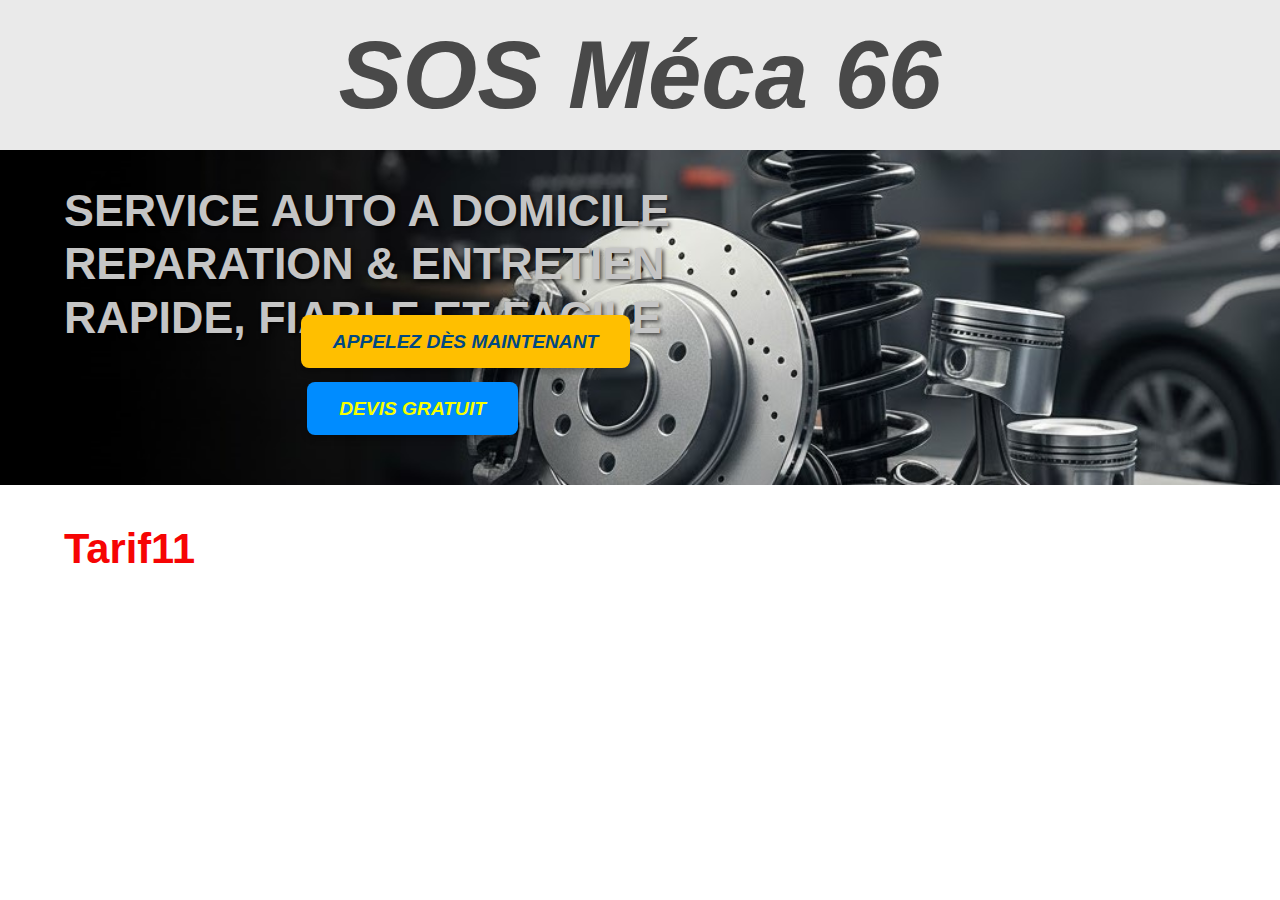
<file: index.html>
<!DOCTYPE html>
<html lang="fr">
<head>
    <meta charset="UTF-8">
    <meta name="viewport" content="width=device-width, initial-scale=1.0">
    <title>Mécanique à Domicile | Anthony H.</title>
    <link rel="stylesheet" href="style.css">
</head>
<body>
    
    <header class="bandeau">
        <h1><em>SOS Méca 66</em></h1>
    </header>

    <div id="meca1">
        <img src="image/meca1.jpg" alt="Mécanique automobile"> 
        
        <h2 class="style1">
            SERVICE AUTO A DOMICILE<br>
            REPARATION & ENTRETIEN<br>
            RAPIDE, FIABLE ET FACILE
        </h2>

        <a href="tel:+33612345678" class="conteneur-bouton zone-appel">
            <button class="bouton-design"><strong><em>APPELEZ DÈS MAINTENANT</em></strong></button>
        </a>

        <a href="adressemail@gmail.com" class="conteneur-bouton zone-devis">
            <button class="bouton-design"><strong><em>DEVIS GRATUIT</em></strong></button>
        </a>
    </div>

    <h2 class="style2">Tarif11</h2>

</body>
</html>
</file>
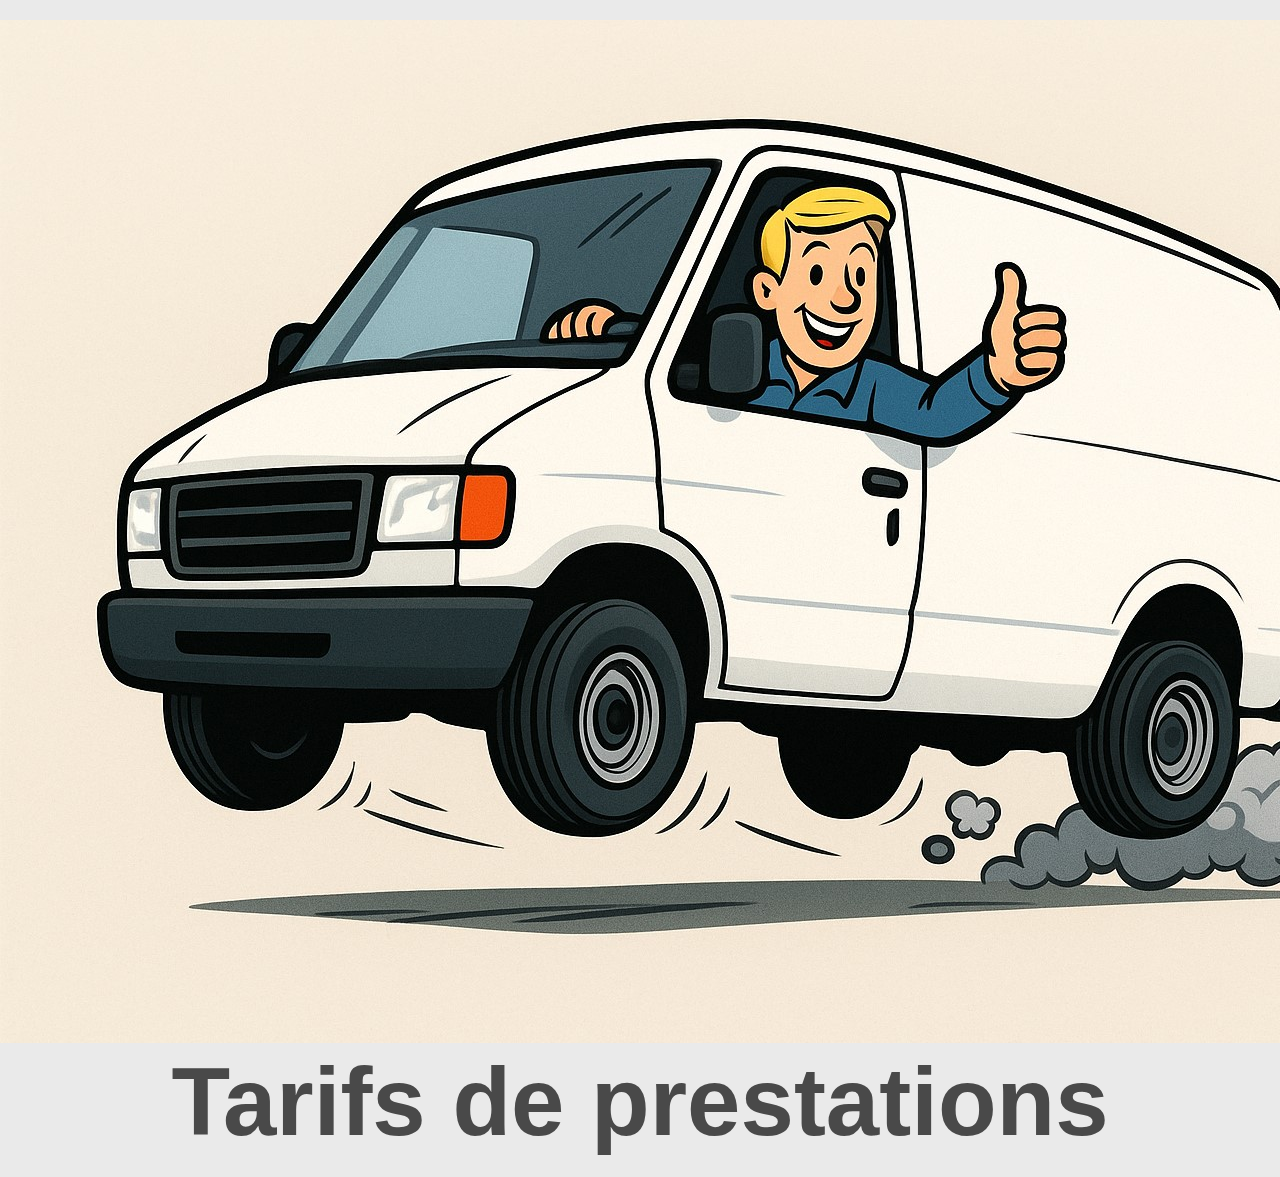
<file: tarifs.html>
<!DOCTYPE html>
<html lang="fr">
<head>
    <meta charset="UTF-8">
    <meta name="viewport" content="width=device-width, initial-scale=1.0">
    <title>Tarifs | SOS Méca 66</title>
    <link rel="stylesheet" href="style.css">
</head>
<body class="page-tarifs">
    <header class="bandeau">
        <img src="image/Logo.jpg" alt="Logo SOS Méca 66" class="logo">
        <h1>
            <span class="titre-presta">Tarifs de prestations</span>
        </h1>
    </header>

    </body>
</html>
</file>
<file: style.css>
/* --- CONFIGURATION DE BASE --- */
body {
    margin: 0;
    padding: 0;
    font-family: Arial, sans-serif;
    overflow-x: hidden; /* Évite le scroll horizontal bizarre sur mobile */
}

/* --- HEADER --- */
.bandeau {
    background-color: rgb(234, 234, 234);
    width: 100%;
    padding: 20px 0;
    text-align: center; /* Centre le titre par défaut */
}

.bandeau h1 {
    color: rgb(73, 73, 73);
    margin: 0;
    font-size: clamp(2rem, 8vw, 6rem); /* S'adapte entre 2rem et 6rem selon l'écran */
    font-family: Impact, sans-serif;
}

/* --- SECTION IMAGE ET CONTENU --- */
#meca1 {
    position: relative; 
    width: 100%;
}

#meca1 img {
    width: 100%;
    height: auto;
    display: block;
}

/* --- TEXTE SUR L'IMAGE --- */
.style1 {
    position: absolute;
    top: 10%;  /* Positionné à 10% du haut de l'image */
    left: 5%;  /* Positionné à 5% du bord gauche */
    color: rgb(197, 197, 197);
    margin: 0;
    font-family: 'Trebuchet MS', sans-serif;
    font-size: 3.5vw; /* La taille du texte dépend de la largeur de l'écran */
    text-shadow: 2px 2px 4px rgba(0,0,0,0.7);
    line-height: 1.2;
}

/* --- BOUTONS SUR L'IMAGE --- */
.conteneur-bouton {
    position: absolute;
    text-decoration: none;
    z-index: 10;
}

.zone-appel {
    bottom: 35%; /* À 15% du bas de l'image */
    left: 23.5%;
}

.zone-devis {
    bottom: 15%;
    left: 24%; /* Ajusté pour être à côté du premier bouton */
}

.bouton-design {
    cursor: pointer;
    padding: 1.2vw 2.5vw; /* Padding proportionnel à l'écran */
    border: none;
    border-radius: 8px;
    font-size: 1.5vw; /* Taille de police proportionnelle */
    font-weight: bold;
    transition: all 0.3s ease;
    box-shadow: 0 4px 6px rgba(0,0,0,0.3);
    white-space: nowrap; /* Empêche le texte du bouton de revenir à la ligne */
}

/* Couleurs */
.zone-appel .bouton-design { background-color: rgb(255, 191, 0); color: rgb(0, 72, 131); }
.zone-devis .bouton-design { background-color: rgb(0, 140, 255); color: rgb(246, 255, 0); }

.conteneur-bouton:hover .bouton-design {
    transform: translateY(-3px);
    filter: brightness(1.1);
}

/* --- TEXTE SOUS L'IMAGE --- */
.style2 {
    color: rgb(246, 4, 4);
    margin: 40px 5%;
    font-family: 'Trebuchet MS', sans-serif;
    font-size: clamp(1.5rem, 5vw, 2.6rem);
}

/* --- ADAPTATION MOBILE (Smartphone) --- */
@media (max-width: 600px) {

    .style1 {
        font-size: 5vw; /* Un peu plus grand sur mobile pour être lisible */
        top: 7%;
        left: 3%;
        width: 90%;
    }

    /* Ajustement du titre Tarif pour qu'il ne soit pas trop collé */
    .style2 {
        margin-top: 30px;
    }

    #meca1 {
        display: flex;
        flex-direction: column; /* Aligne les éléments verticalement */
    }

    .conteneur-bouton {
        position: relative; /* Ils sortent du flux "par-dessus" l'image */
        top: auto !important;
        bottom: auto !important;
        left: 0 !important;
        width: 90%;
        margin: 10px auto; /* Centre les boutons et crée de l'espace */
    }

    .bouton-design {
        width: 100%;        /* Le bouton remplit son conteneur */
        padding: 15px 0;    /* On repasse en pixels pour garder une taille tactile */
        font-size: 16px;    /* Taille minimum pour être cliquable */
        border-radius: 10px auto;
    }

    .zone-appel {
        margin-top: 20px; /* Espace entre l'image et le premier bouton */
    }

    .zone-devis {
        bottom: 8%;  /* Le bouton devis reste en bas */
        left: 5% !important; /* On s'assure qu'il n'est plus à 45% ou 50% */
    }
}
</file>
